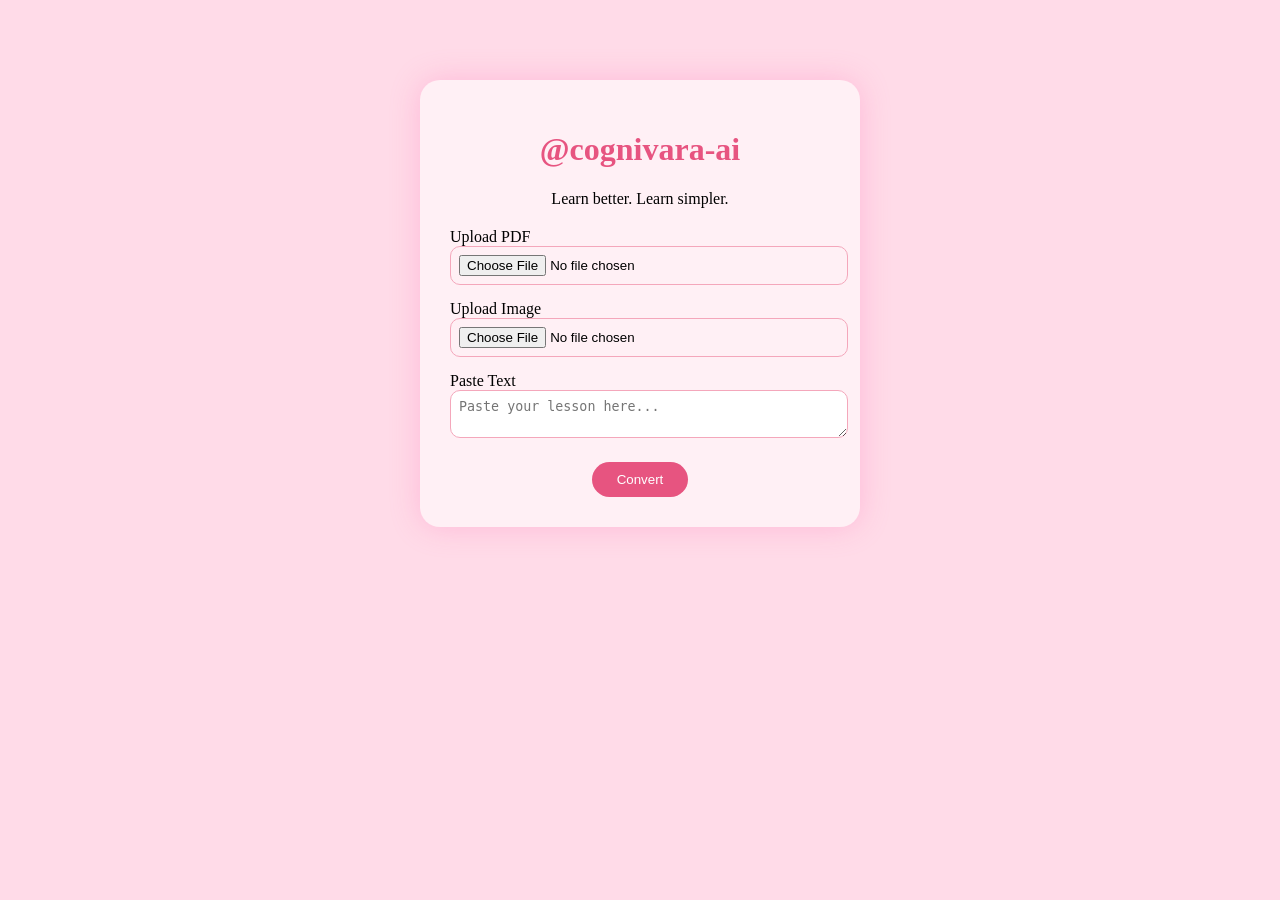
<file: templates/index.html>
<!DOCTYPE html>
<html>
<head>
    <title>Cognivara AI</title>
    <link rel="stylesheet" href="/static/style.css">
</head>
<body>

<div class="card">
    <h1>@cognivara-ai</h1>
    <p class="tagline">Learn better. Learn simpler.</p>

    <form method="POST" enctype="multipart/form-data">

        <label>Upload PDF</label>
        <input type="file" name="pdf">

        <label>Upload Image</label>
        <input type="file" name="image">

        <label>Paste Text</label>
        <textarea name="text" placeholder="Paste your lesson here..."></textarea>

        <button type="submit">Convert</button>
    </form>
</div>

</body>
</html>
</file>
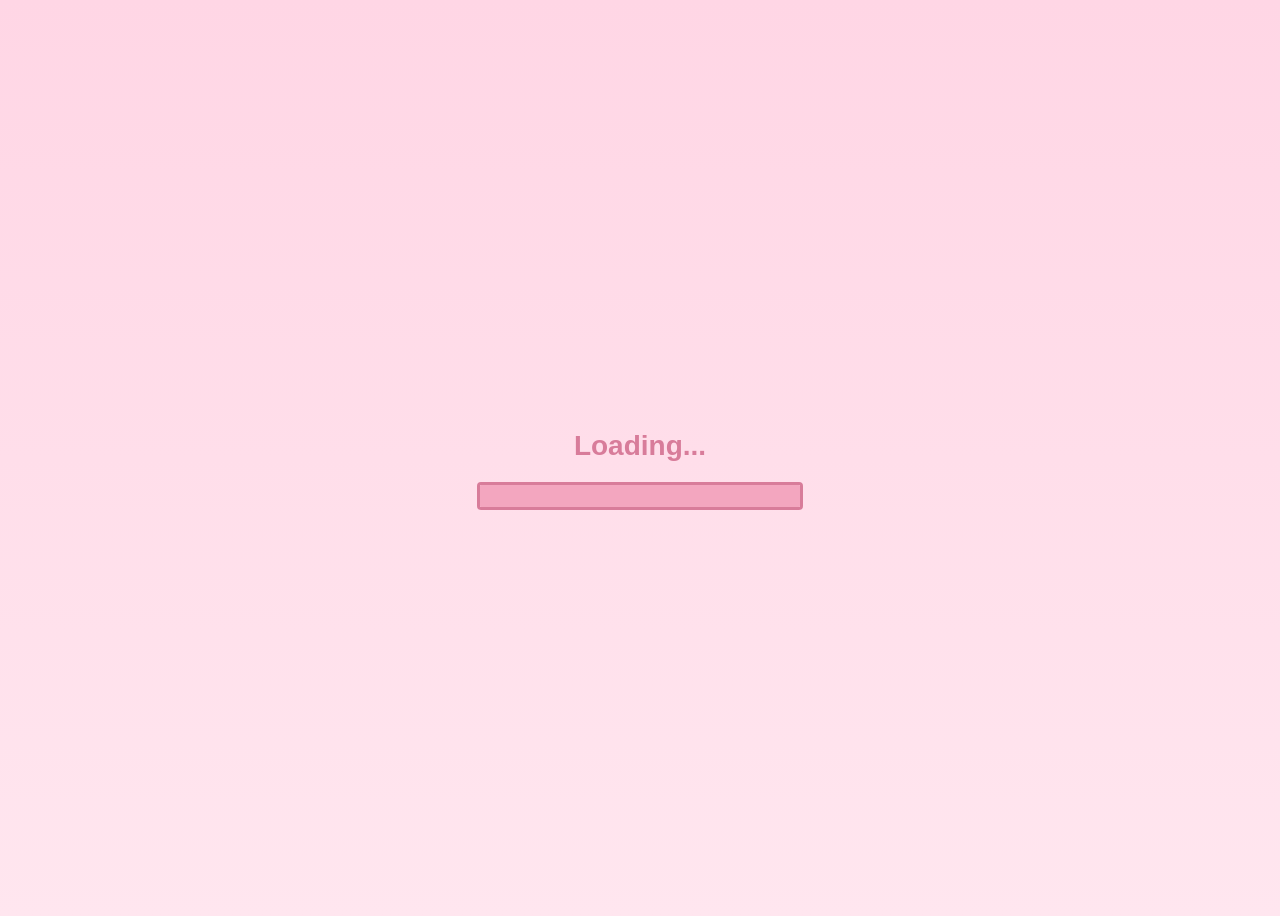
<file: templates/loading.html>
<!DOCTYPE html>
<html>
<head>
    <title>Loading...</title>
    <link rel="stylesheet" href="/static/loading.css">
</head>
<body class="pink-bg">

<div class="loading-container">
    <h2 class="loading-text">Loading...</h2>

    <div class="loading-box">
        <div class="loading-fill"></div>
    </div>
</div>

<!-- DO NOT TOUCH THIS -->
<form id="sendForm" method="POST" action="/result">
    <input type="hidden" name="content" value="{{ content }}">
</form>

<script>
    setTimeout(() => {
        document.getElementById("sendForm").submit();
    }, 2800);
</script>

</body>
</html>
</file>
<file: static/style.css>
body {
    background: #ffdbe8;
    font-family: "Comic Sans MS", cursive;
}

.card {
    width: 380px;
    background: #fff0f5;
    margin: 80px auto;
    padding: 30px;
    border-radius: 20px;
    text-align: center;
    box-shadow: 0 0 30px rgba(255,105,180,0.3);
}

h1 {
    color: #e75480;
}

.tagline {
    margin-bottom: 20px;
}

label {
    display: block;
    text-align: left;
    margin-top: 15px;
}

input, textarea {
    width: 100%;
    padding: 8px;
    border-radius: 10px;
    border: 1px solid #f4a7bb;
}

button {
    margin-top: 20px;
    background: #e75480;
    color: white;
    border: none;
    padding: 10px 25px;
    border-radius: 20px;
    cursor: pointer;
}

.notes {
    width: 70%;
    background: #fff0f5;
    margin: 50px auto;
    padding: 30px;
    border-radius: 20px;
}

.highlight {
    background: #ffd1dc;
    padding: 2px 6px;
    border-radius: 6px;
}
</file>
<file: static/loading.css>
/* SAME BACKGROUND AS FIRST PAGE */
.pink-bg {
    background: linear-gradient(180deg, #ffd6e5, #ffe6ef);
    height: 100vh;
    display: flex;
    align-items: center;
    justify-content: center;
    font-family: "Comic Sans MS", "Poppins", sans-serif;
}

/* CENTER CONTENT */
.loading-container {
    text-align: center;
}

/* LOADING TEXT */
.loading-text {
    color: #d87c9a;
    font-size: 28px;
    margin-bottom: 20px;
}

/* OUTER BOX */
.loading-box {
    width: 320px;
    height: 22px;
    border: 3px solid #d87c9a;
    background: white;
    border-radius: 4px;
    overflow: hidden;
}

/* FILLING BAR */
.loading-fill {
    height: 100%;
    width: 0%;
    background-color: #f3a6bf;
    animation: fillBar 2.5s ease-in-out forwards;
}

/* ANIMATION */
@keyframes fillBar {
    from {
        width: 0%;
    }
    to {
        width: 100%;
    }
}
</file>
